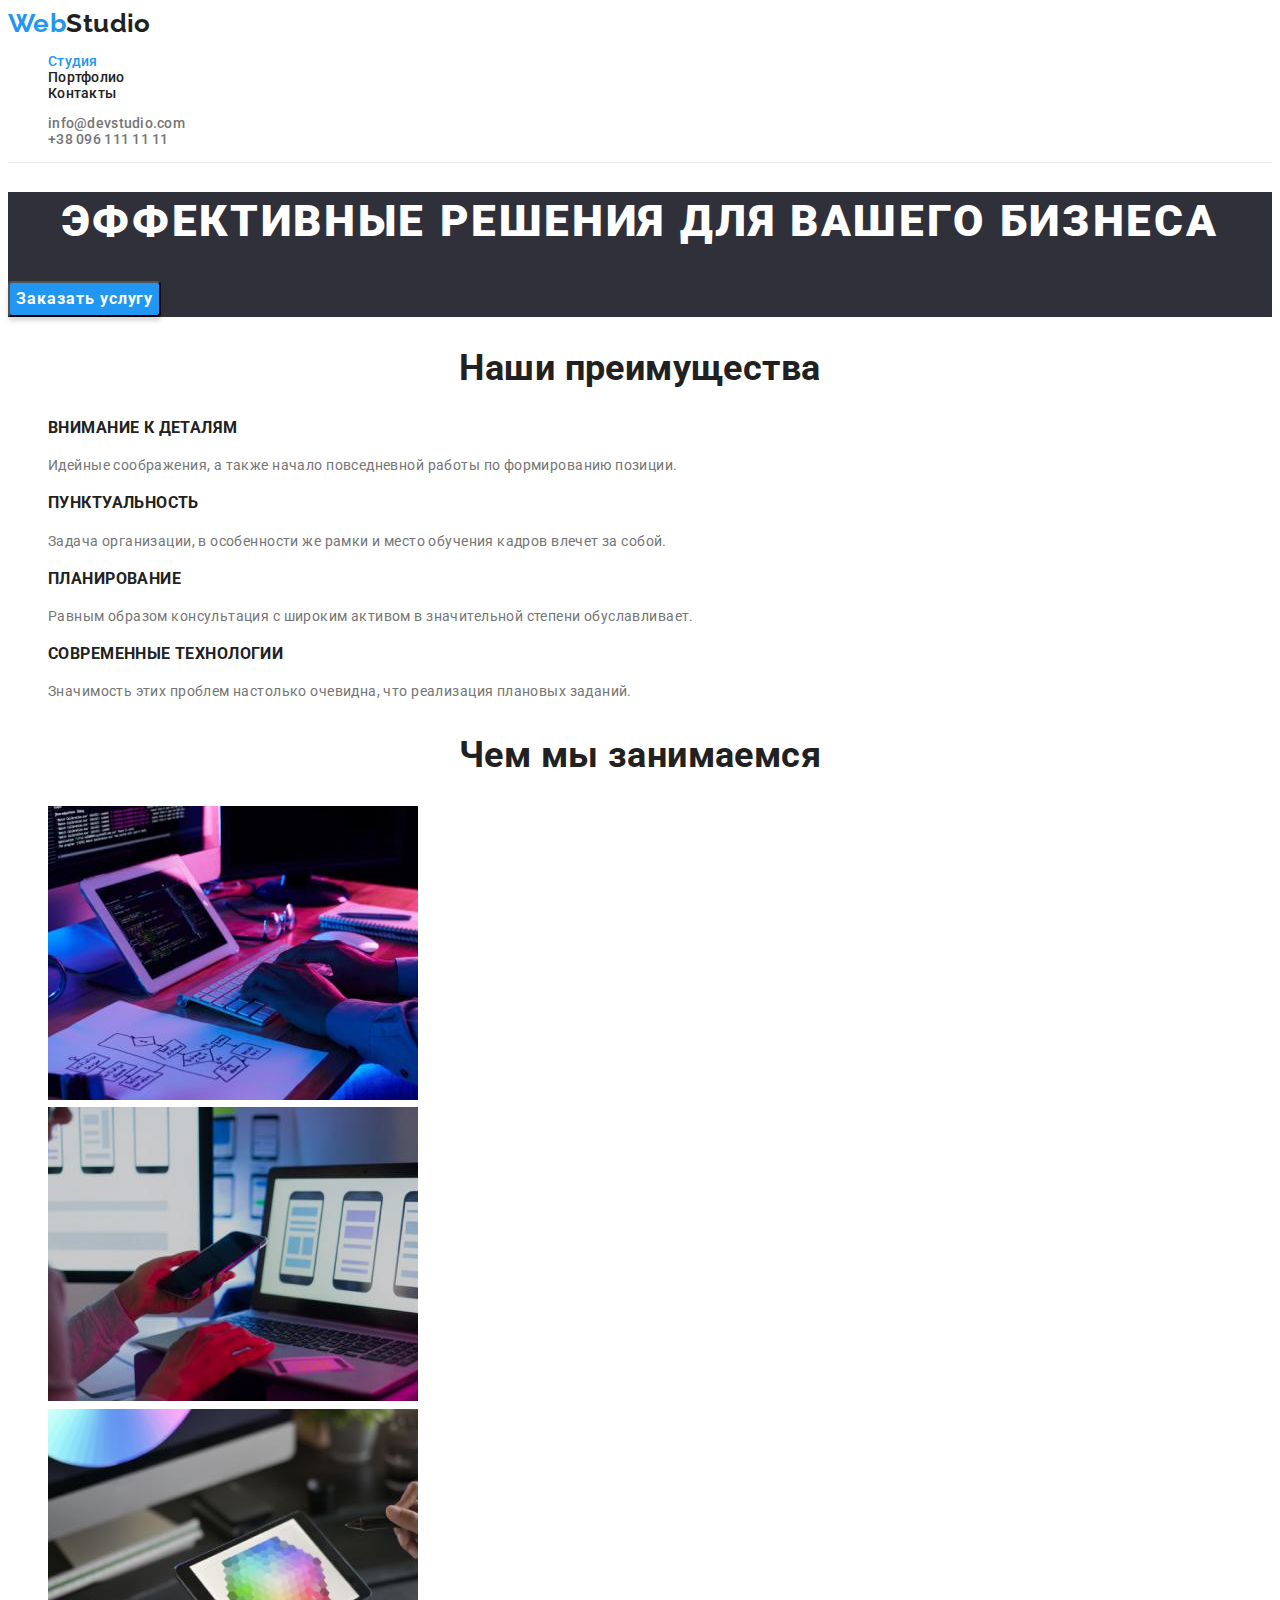
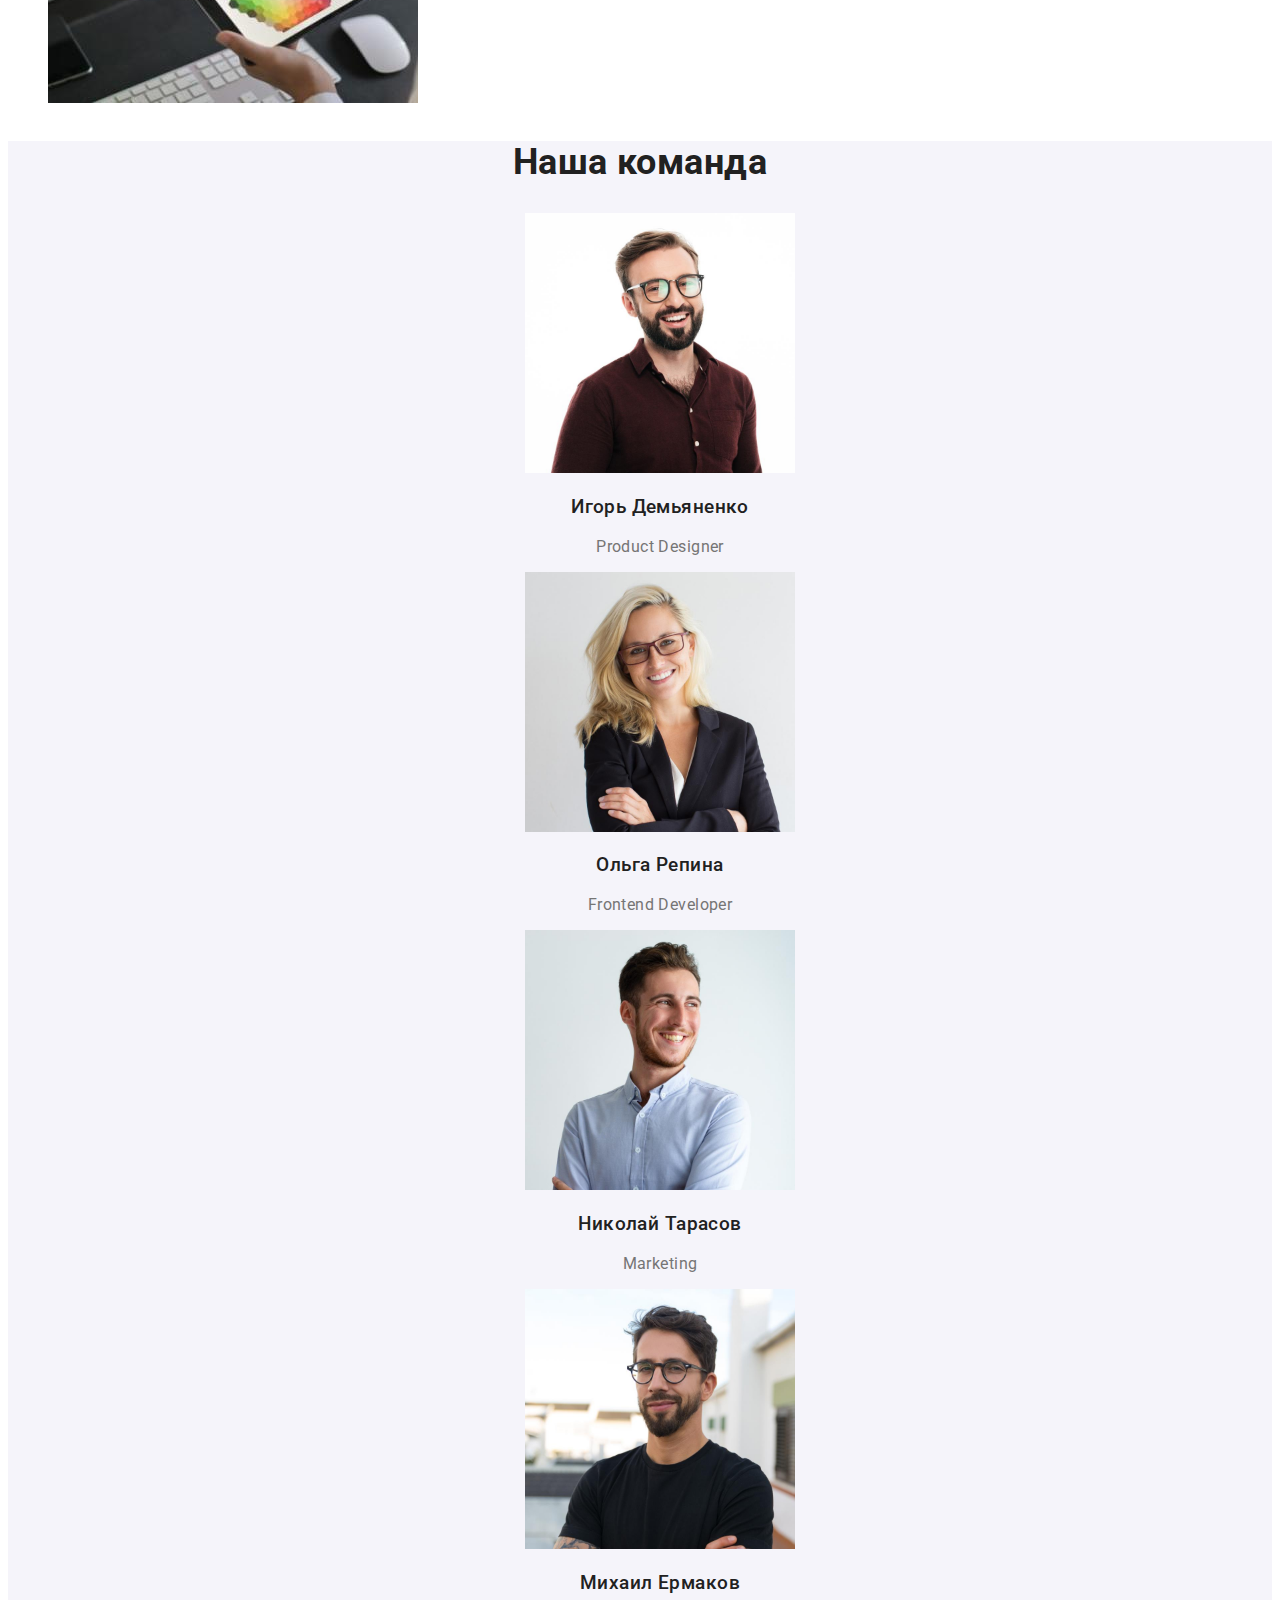
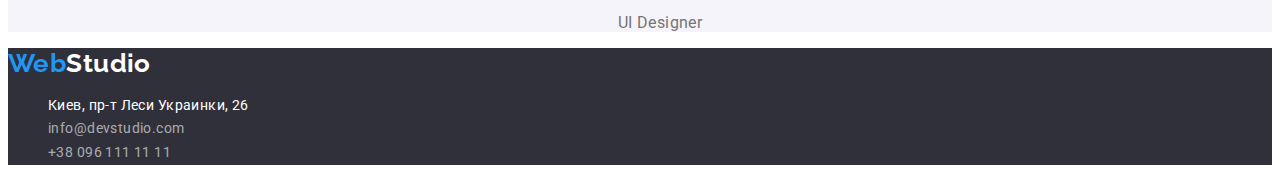
<file: index.html>
<!DOCTYPE html>
<html lang="ru">
<head>
    <meta charset="UTF-8">
    <meta http-equiv="X-UA-Compatible" content="IE=edge">
    <meta name="viewport" content="width=device-width, initial-scale=1.0">
    <title>Главная страница</title>
    <link href="https://fonts.googleapis.com/css2?family=Raleway:wght@700&family=Roboto:wght@400;500;700;900&display=swap" rel="stylesheet">
    <link rel="stylesheet" href="./css/styles.css">
</head>
<body>
    <header class="site-header">
        <a href="index.html" class="logo link">Web<span class="header-logo-span">Studio</span></a>
        <nav class="header-nav">
            <ul class="nav-list list">
                <li class="nav-item">
                    <a href="index.html" class="nav-link link current">Студия</a> 
            
                </li>
                <li class="nav-item">
                    <a href="portfolio.html" class="nav-link link">Портфолио</a> 
                </li>
                <li class="nav-item">
                    <a href="contacts.html" class="nav-link link">Контакты</a> 
                </li>
            </ul>          
        </nav>
        <ul class="header-contacts list">
            <li class="header-email">
                <a href="mailto:info@devstudio.com" class="header-contact link"> info@devstudio.com</a>
            </li>
            <li class="header-tel">
                <a href="tel:+380961111111" class="header-contact link"> +38 096 111 11 11</a>
            </li>
        </ul>
    </header>
    <!--Main content-->
    <main>
         <section class="hero">
             <h1 class="hero-title">Эффективные решения для вашего бизнеса</h1>
             <button type="button" class="hero-button">Заказать услугу</button>
         </section>
         <section class="section">
             <h2 class="section-title">Наши преимущества</h2>
             <ul class="features-list list">
                <li>
                    <h3 class="features-list-title">Внимание к деталям</h3>
                    <p class="features-list-text">Идейные соображения, а также начало повседневной работы по формированию позиции.</p>
                </li>
                <li>
                    <h3 class="features-list-title">Пунктуальность</h3>
                    <p>Задача организации, в особенности же рамки и место обучения кадров влечет за собой.</p>
                </li>
                <li>
                    <h3 class="features-list-title">Планирование</h3>
                    <p>Равным образом консультация с широким активом в значительной степени обуславливает.</p>
                </li>
                <li>
                    <h3 class="features-list-title">Современные технологии</h3>
                    <p>Значимость этих проблем настолько очевидна, что реализация плановых заданий.</p>
                </li>
            </ul>
        </section>
        <section class="section">
            <h2 class="section-title">Чем мы занимаемся</h2>
            <ul class="list">
                <li><img src="./images/studio/box1.jpg" alt="what we're doing 1" width="370" height="294"> </li>
                <li><img src="./images/studio/box2.jpg" alt="what we're doing 2" width="370" height="294"></li>
                <li><img src="./images/studio/box3.jpg" alt="what we're doing 3" width="370" height="294"></li>
            </ul>
        </section>
        <!-- Секция Наша команда -->
        <section class="section-team">
            <h2 class="section-title">Наша команда</h2>
            <ul class="team-list list">
                <li class="team-list-item">
                    <img src="./images/studio/img1.jpg" alt="Игорь Демьяненко" width="270" height="260">
                    <h3 class="team-list-title">Игорь Демьяненко</h3>
                    <p class="team-list-text">Product Designer</p>
                </li>
                <li> 
                    <img src="./images/studio/img2.jpg" alt="Ольга Репина" width="270" height="260">
                    <h3 class="team-list-title">Ольга Репина</h3>
                    <p>Frontend Developer</p>
                </li>
                <li>
                    <img src="./images/studio/img3.jpg" alt="Николай Тарасов" width="270" height="260">
                    <h3 class="team-list-title">Николай Тарасов</h3>
                    <p>Marketing</p>
                </li>
                <li>
                    <img src="./images/studio/img4.jpg" alt="Михаил Ермаков" width="270" height="260">
                    <h3 class="team-list-title">Михаил Ермаков</h3>
                    <p>UI Designer</p>
                </li>
            </ul>
        </section>
    </main>
    <footer class="site-footer">
        <a href="index.html" class="logo link">Web<span class="footer-logo-span">Studio</span></a>          
        <address>
            <ul class="contact list">
                <li class="contact-item">
                    <a href="https://goo.gl/maps/J4pYUuRFbCx2AoaY6" class="contact-link address">Киев, пр-т Леси Украинки, 26</a>
                </li>
                <li class="contact-item">
                    <a href="mailto:info@devstudio.com" class="contact-link"> info@devstudio.com</a>
                </li>
                <li class="contact-item"> 
                    <a href="tel:+380961111111" class="contact-link"> +38 096 111 11 11</a>
                </li> 
            </ul>            
        </address>
    </footer>
    
</body>
</html>
</file>
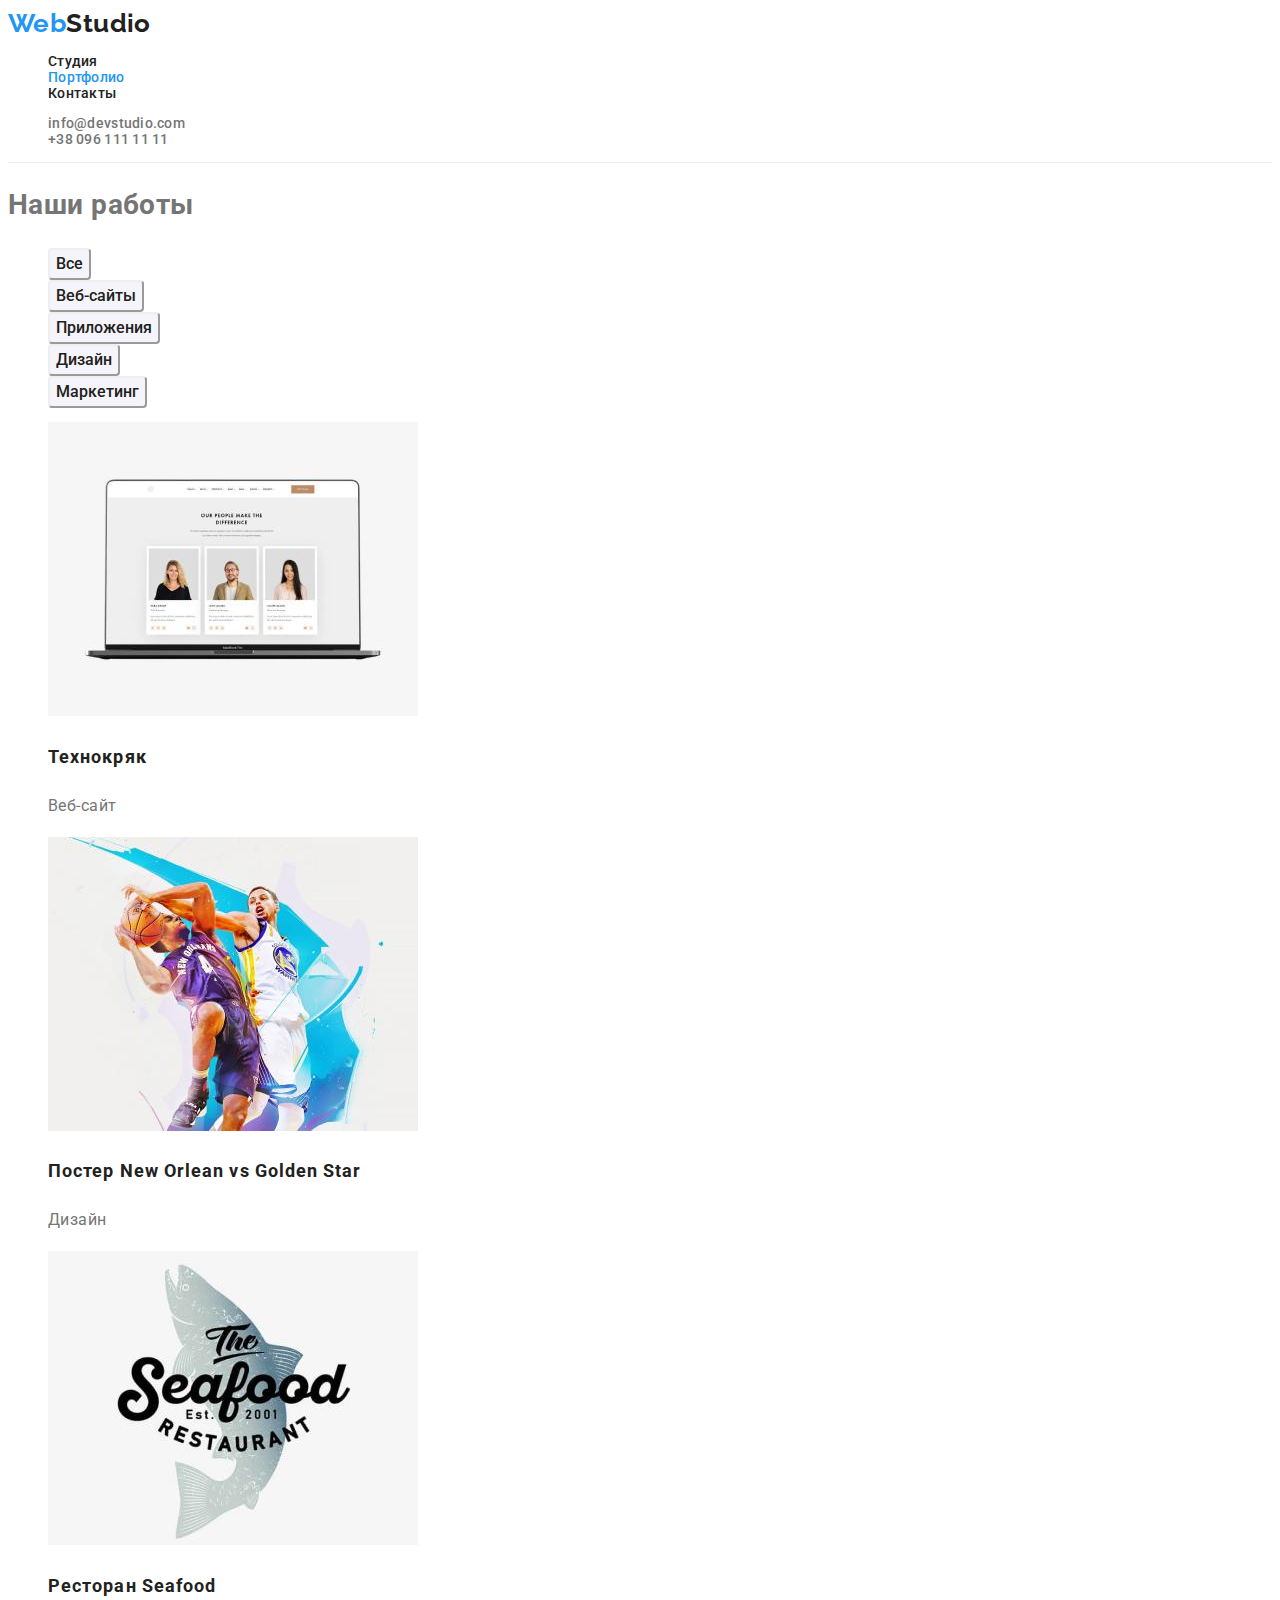
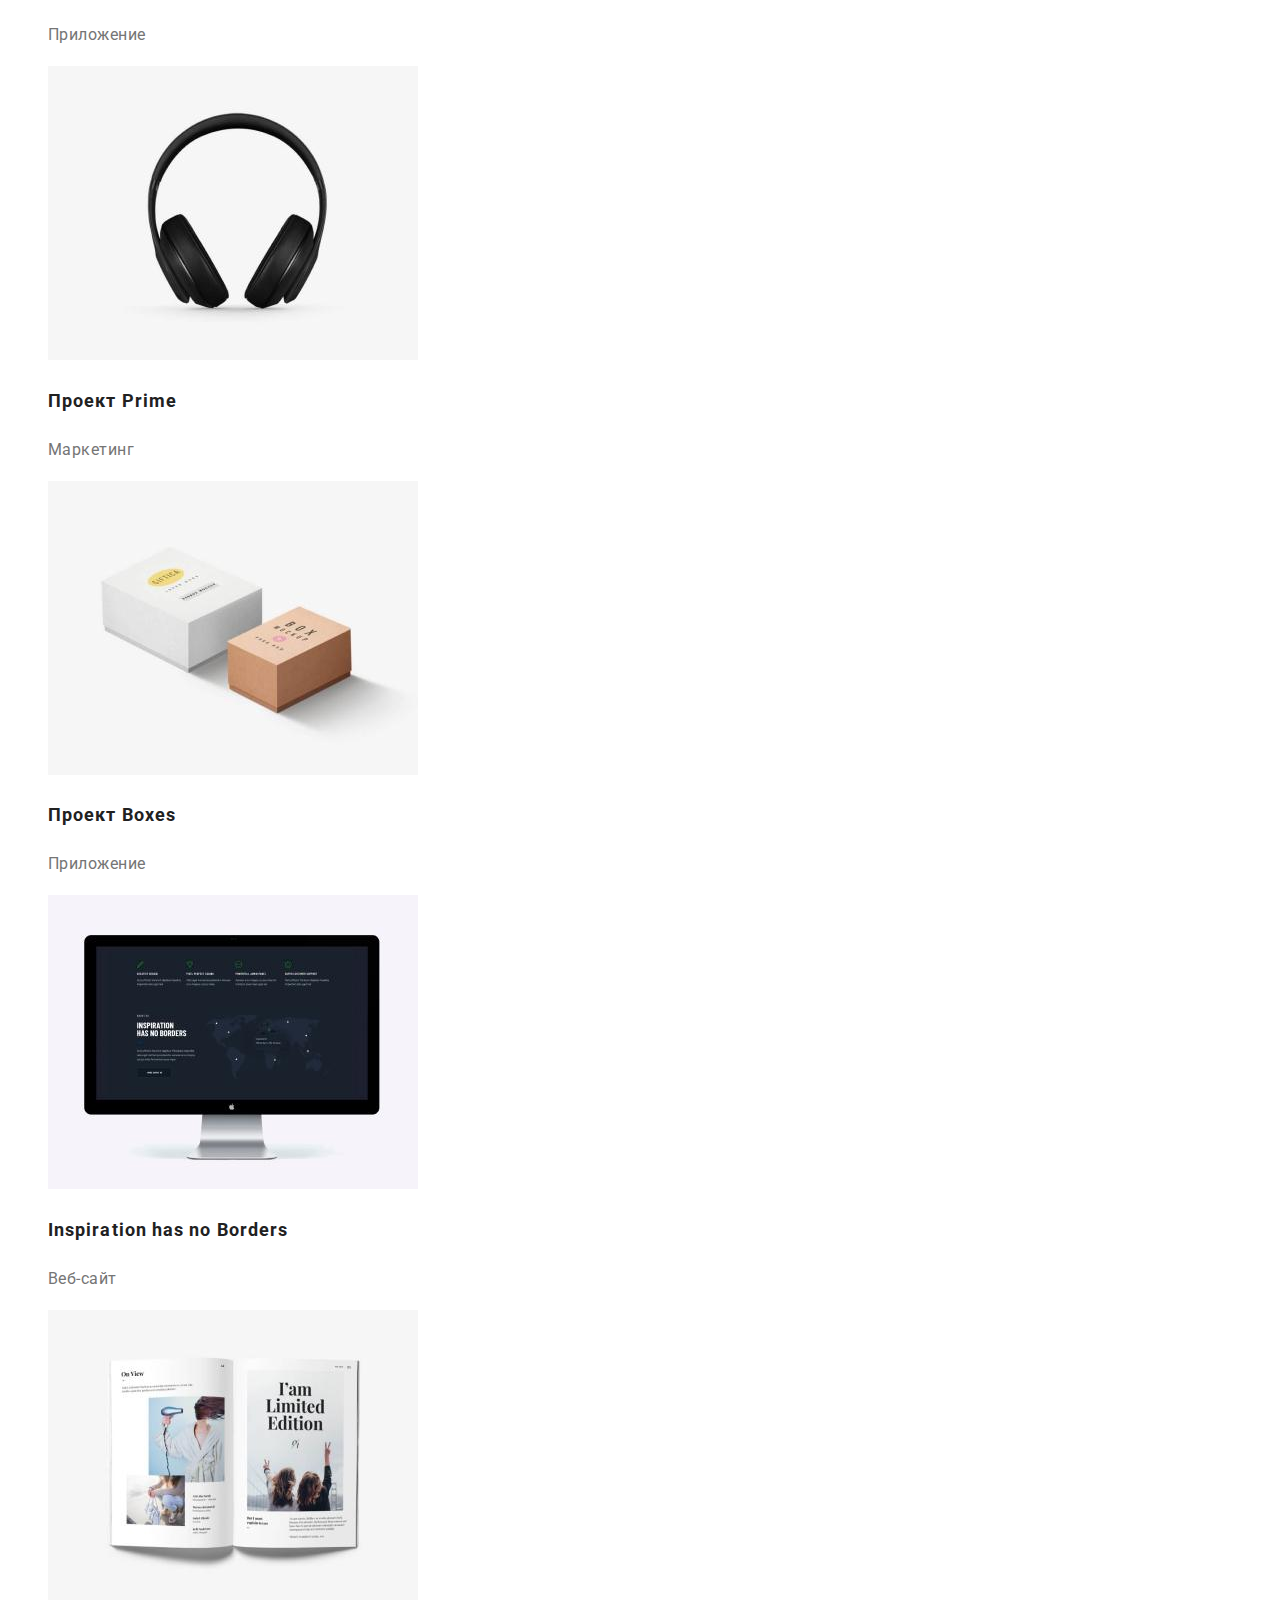
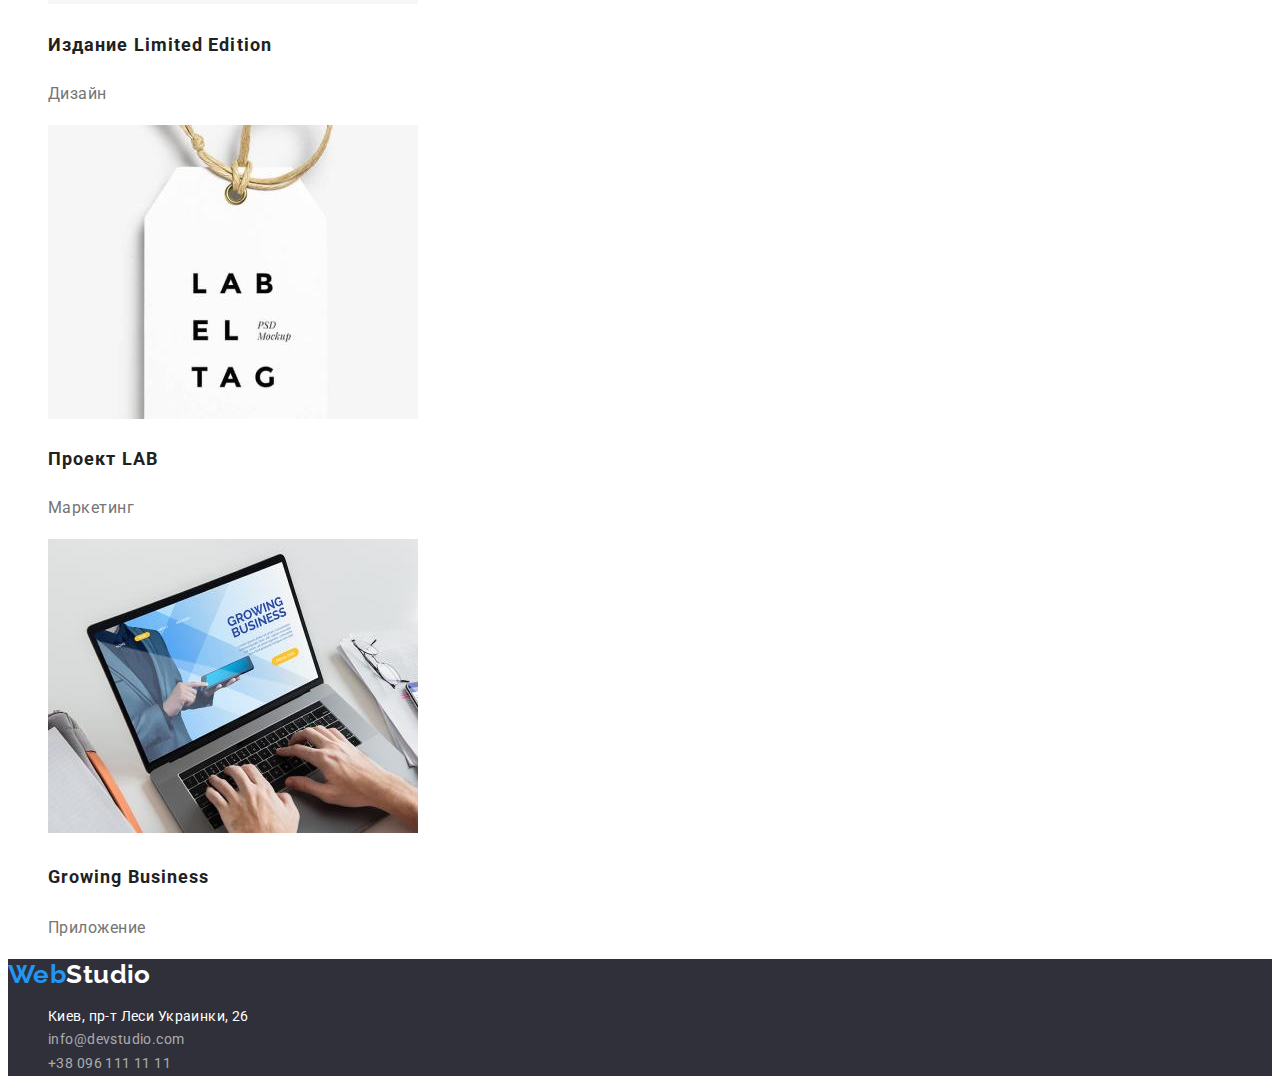
<file: portfolio.html>
<!DOCTYPE html>
    <html lang="ru">
    <head>
        <meta charset="UTF-8">
        <meta http-equiv="X-UA-Compatible" content="IE=edge">
        <meta name="viewport" content="width=device-width, initial-scale=1.0">
        <title>Страница Portfolio</title>
        <link href="https://fonts.googleapis.com/css2?family=Raleway:wght@700&family=Roboto:wght@400;500;700;900&display=swap" rel="stylesheet">
        <link rel="stylesheet" href="./css/styles.css">
    </head>
    <body>
        <header class="site-header">
            <a href="index.html" class="logo link">Web<span class="header-logo-span">Studio</span></a>
            <nav class="header-nav">
                <ul class="nav-list list">
                    <li class="nav-item">
                        <a href="index.html" class="nav-link link">Студия</a> 
                
                    </li>
                    <li class="nav-item">
                        <a href="portfolio.html" class="nav-link link current">Портфолио</a> 
                    </li>
                    <li class="nav-item">
                        <a href="contacts.html" class="nav-link link">Контакты</a> 
                    </li>
                </ul>          
            </nav>
            <ul class="header-contacts list">
                <li class="header-email">
                    <a href="mailto:info@devstudio.com" class="header-contact link"> info@devstudio.com</a>
                </li>
                <li class="header-tel">
                    <a href="tel:+380961111111" class="header-contact link"> +38 096 111 11 11</a>
                </li>
            </ul>
        </header>
        <!--Main content-->
        <main>
            <section>
                <h1>Наши работы</h1>
                <ul class="main-nav list">
                    <li><button type="button" class="nav-button">Все</button></li>
                    <li><button type="button" class="nav-button">Веб-сайты</button></li>
                    <li><button type="button" class="nav-button">Приложения</button></li>
                    <li><button type="button" class="nav-button">Дизайн</button></li>
                    <li><button type="button" class="nav-button">Маркетинг</button></li>
                </ul>
                <ul class="projects-list list">
                    <li class="projects-item">
                            <img src="./images/portfolio/img1.jpg" alt="Технокряк" width="370" height="294">
                            <h2 class="projects-item-title">Технокряк</h2>
                            <p class="projects-item-text">Веб-сайт</p>
                    </li>
                    <li class="projects-item">
                        <img src="./images/portfolio/img2.jpg" alt="Постер New Orlean vs Golden Star" width="370" height="294">
                        <h2 class="projects-item-title">Постер New Orlean vs Golden Star</h2>
                        <p class="projects-item-text">Дизайн</p>
                    </li>
                    <li class="projects-item">
                        <img src="./images/portfolio/img3.jpg" alt="Ресторан Seafood" width="370" height="294">
                        <h2 class="projects-item-title">Ресторан Seafood</h2>
                        <p class="projects-item-text">Приложение</p>
                    </li>
                    <li class="projects-item">
                        <img src="./images/portfolio/img4.jpg" alt="Проект Prime" width="370" height="294">
                        <h2 class="projects-item-title">Проект Prime</h2>
                        <p class="projects-item-text">Маркетинг</p>
                    </li>
                    <li class="projects-item">
                        <img src="./images/portfolio/img5.jpg" alt="Проект Boxes" width="370" height="294">
                        <h2 class="projects-item-title">Проект Boxes</h2>
                        <p class="projects-item-text">Приложение</p>
                    </li>
                    <li class="projects-item">
                        <img src="./images/portfolio/img6.jpg" alt="Inspiration has no Borders" width="370" height="294">
                        <h2 class="projects-item-title">Inspiration has no Borders</h2>
                        <p class="projects-item-text">Веб-сайт</p>
                    </li>
                    <li class="projects-item">
                        <img src="./images/portfolio/img7.jpg" alt="Издание Limited Edition" width="370" height="294">
                        <h2 class="projects-item-title">Издание Limited Edition</h2>
                        <p class="projects-item-text">Дизайн</p>
                    </li>
                    <li class="projects-item">
                        <img src="./images/portfolio/img8.jpg" alt="Проект LAB" width="370" height="294">
                        <h2 class="projects-item-title">Проект LAB</h2>
                        <p class="projects-item-text">Маркетинг</p>
                    </li>
                    <li class="projects-item">
                        <img src="./images/portfolio/img9.jpg" alt="Growing Business" width="370" height="294">
                        <h3 class="projects-item-title">Growing Business</h3>
                        <p class="projects-item-text">Приложение</p>
                    </li>
                </ul>
            </section>
        </main> 
        <footer class="site-footer">
            <a href="index.html" class="logo link">Web<span class="footer-logo-span">Studio</span></a>          
            <address>
                <ul class="contact list">
                    <li class="contact-item">
                        <a href="https://goo.gl/maps/J4pYUuRFbCx2AoaY6" class="contact-link address">Киев, пр-т Леси Украинки, 26</a>
                    </li>
                    <li class="contact-item">
                        <a href="mailto:info@devstudio.com" class="contact-link"> info@devstudio.com</a>
                    </li>
                    <li class="contact-item"> 
                        <a href="tel:+380961111111" class="contact-link"> +38 096 111 11 11</a>
                    </li> 
                </ul>            
            </address>
        </footer>
    </body>
    </html>
</file>
<file: css/styles.css>
:root{
    --primary-text-color: #757575;
    --title-text-color: #212121;
    --primary-accent-color: #2196F3;
    --secondary-accent-color: #FFFFFF;
}
body{
    color: var(--primary-text-color);
    font-family: 'Roboto', sans-serif;
    font-size: 14px;
    line-height: 1.7;
    letter-spacing: 0.03em;
}
.list{
    list-style: none;
}
.link{
    text-decoration: none;
}
/* Шапка сайта */
.site-header{
    background-color: var(--secondary-accent-color);
    border-bottom: 1px solid #ECECEC;
}
.logo{
    font-family: Raleway;
    font-weight: 700;
    font-size: 26px;
    line-height: 1.2;
    color: var(--primary-accent-color);   
}
.header-logo-span{
   color: var(--title-text-color);
}
/* Навигация сайта */
.nav-list,
.header-email,
.header-contacts{
    text-decoration: none;
    font-weight: 500;
    line-height: 1.14;
    letter-spacing: 0.02em;
}
.nav-link{
    color: var(--title-text-color);
}
.nav-link:hover, 
.nav-link:focus, 
.nav-link.current,
.header-contact:hover, 
.header-contact:focus{
    color: var(--primary-accent-color);
}
.header-contact{  
    color: var(--primary-text-color);
}
/* Секция Hero */
.hero{   
    background-color: #2F303A;
}
.hero-title{
    font-weight: 900;
    font-size: 44px;
    line-height: 1.36; 
    text-align: center;
    letter-spacing: 0.06em;
    text-transform: uppercase;
    color: var(--secondary-accent-color);
    }
.hero-button{
    cursor: pointer;
    font-family: inherit;
    background-color: var(--primary-accent-color);
    box-shadow: 0px 4px 4px rgba(0, 0, 0, 0.15);
    border-radius: 4px; 
    font-weight: 700;
    font-size: 16px;
    line-height: 1.88;
    letter-spacing: 0.06em;
    color: var(--secondary-accent-color);
   
    }
.hero-button:hover, .hero-button:focus{
    background-color: hsl(207, 90%, 64%);
   
}

/* Секция преимущества*/
.section-title{
    font-weight: 700;
    font-size: 36px;
    line-height: 1.17;
    text-align: center;
    color: var(--title-text-color);
}
.features-list-title{
    font-weight: 700;
    line-height: 1.14;
    text-transform: uppercase;
    color: var(--title-text-color);
}
/* Секция наша команда*/
.section-team{
    background-color:#F5F4FA;
}
.team-list{
    font-size: 16px;
    line-height: 1.19;
    text-align: center;
}
.team-list-title{
    font-weight: 500;
    color: var(--title-text-color);   
}  
/* Подвал сайта */
.site-footer{
    background-color: #2F303A; 
     
}
.contact-link{
    text-decoration: none;
    font-style: normal;
    color: rgba(255, 255, 255, 0.6);
}
.footer-logo-span,
.address {
      color: var(--secondary-accent-color);
} 
.contact-link:hover,
.contact-link:focus{
    color: var(--primary-accent-color);
}

/* Страница Портфолио */
.nav-button{
    cursor: pointer;
    font-family: inherit;
    color: var(--title-text-color);
    background-color: #F5F4FA;
    border-radius: 4px;
    border-color: inherit;
    font-weight: 500;
    font-size: 16px;
    line-height: 1.63;
    text-align: center;

}
.nav-button:hover,
.nav-button:focus{
    background: var(--primary-accent-color);
    box-shadow: 0px 3px 1px rgba(0, 0, 0, 0.1), 0px 1px 2px rgba(0, 0, 0, 0.08), 0px 2px 2px rgba(0, 0, 0, 0.12);
    color: var(--secondary-accent-color);
}
.projects-item-title{
    font-weight: 700;
    font-size: 18px;
    line-height: 2;
    letter-spacing: 0.06em;
    color: var(--title-text-color);
}
.projects-item-text{
    font-size: 16px;
    line-height: 1.87;
    letter-spacing: 0.03em;
    color: var(--primary-text-color);
 }
</file>
